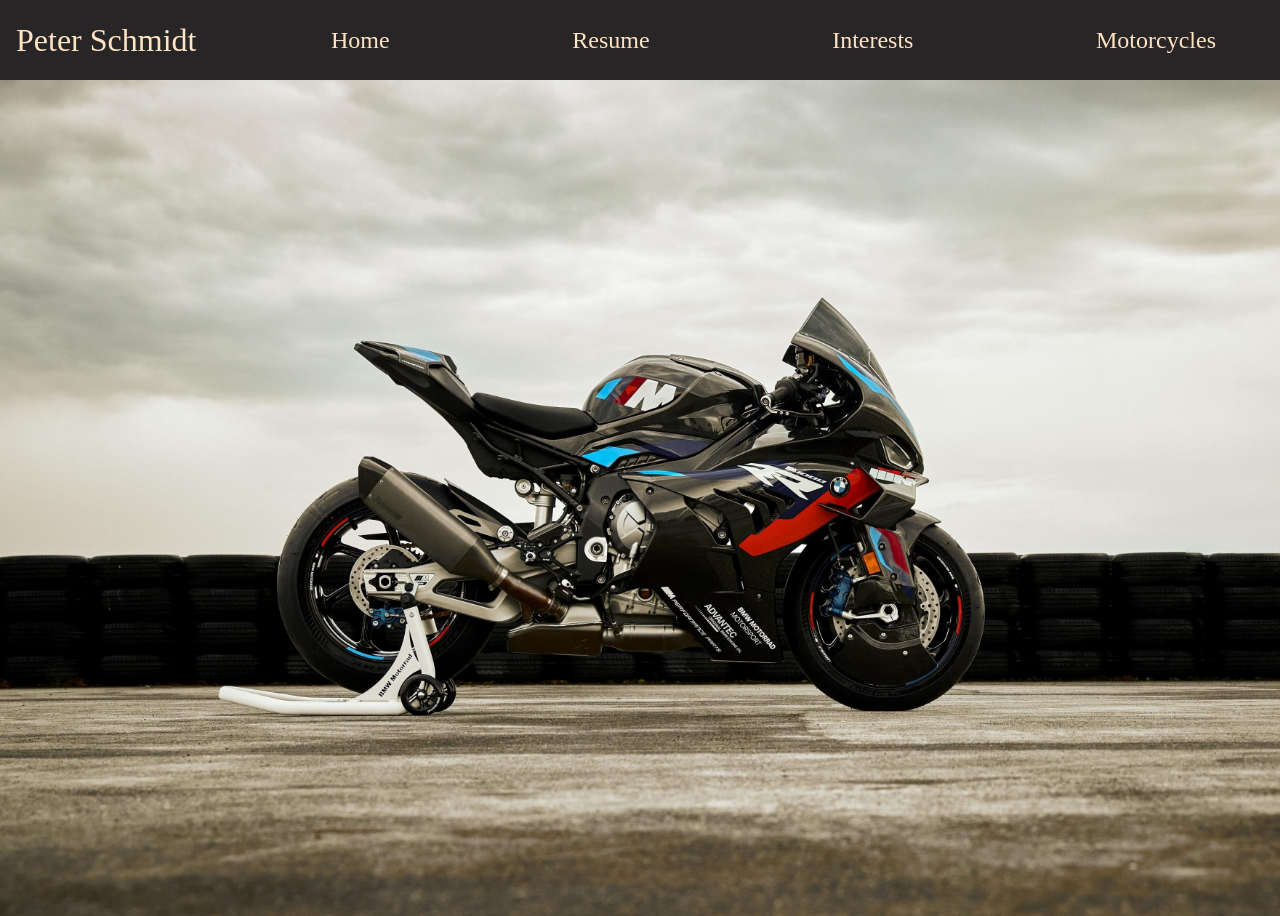
<file: index.html>
<html>
    
    <head>
        <link rel="stylesheet" href="styles.css">
        <script src="/JS/scripts.js"></script>
    </head>

    <body id="Home" class="Home"> 

        <iframe src="menu.html" class="menu"></iframe>
        <section>
            <h1>This is the Home</h1>
        </section>
        
    </body>
</html>
</file>
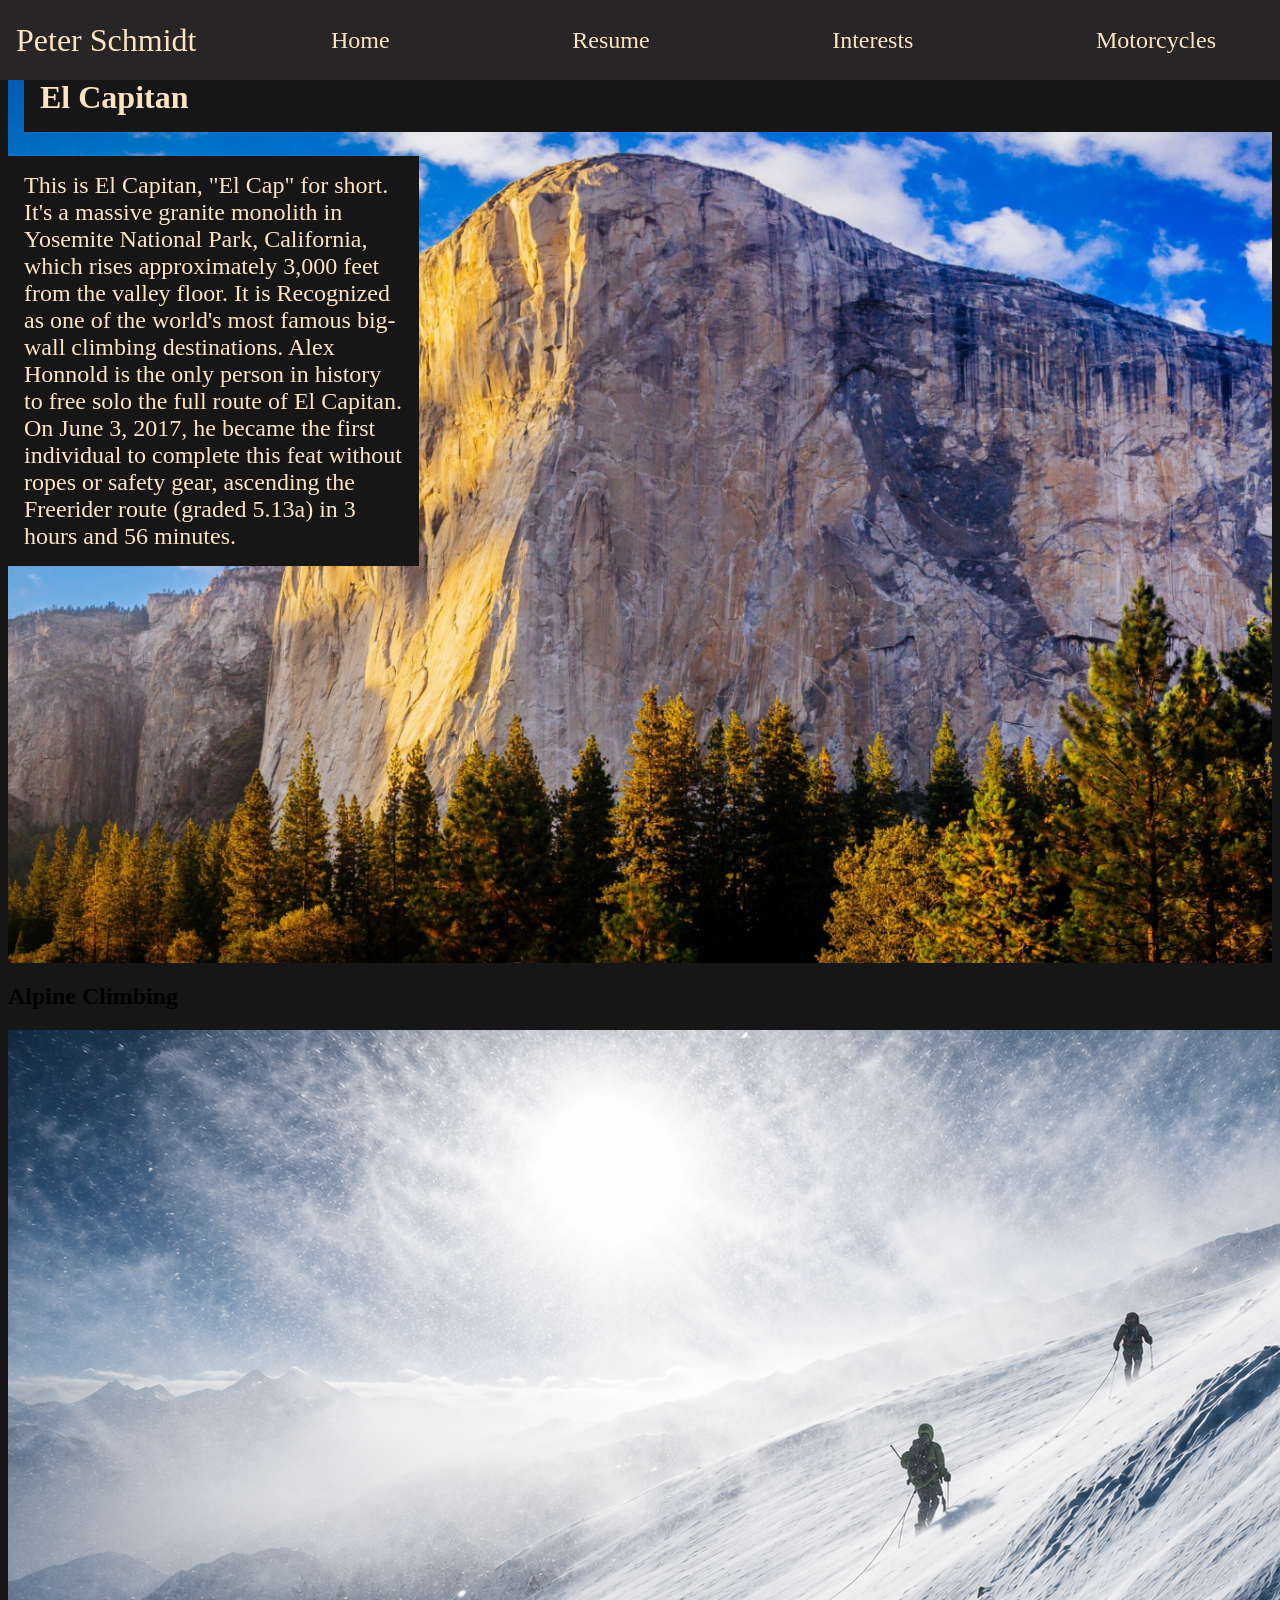
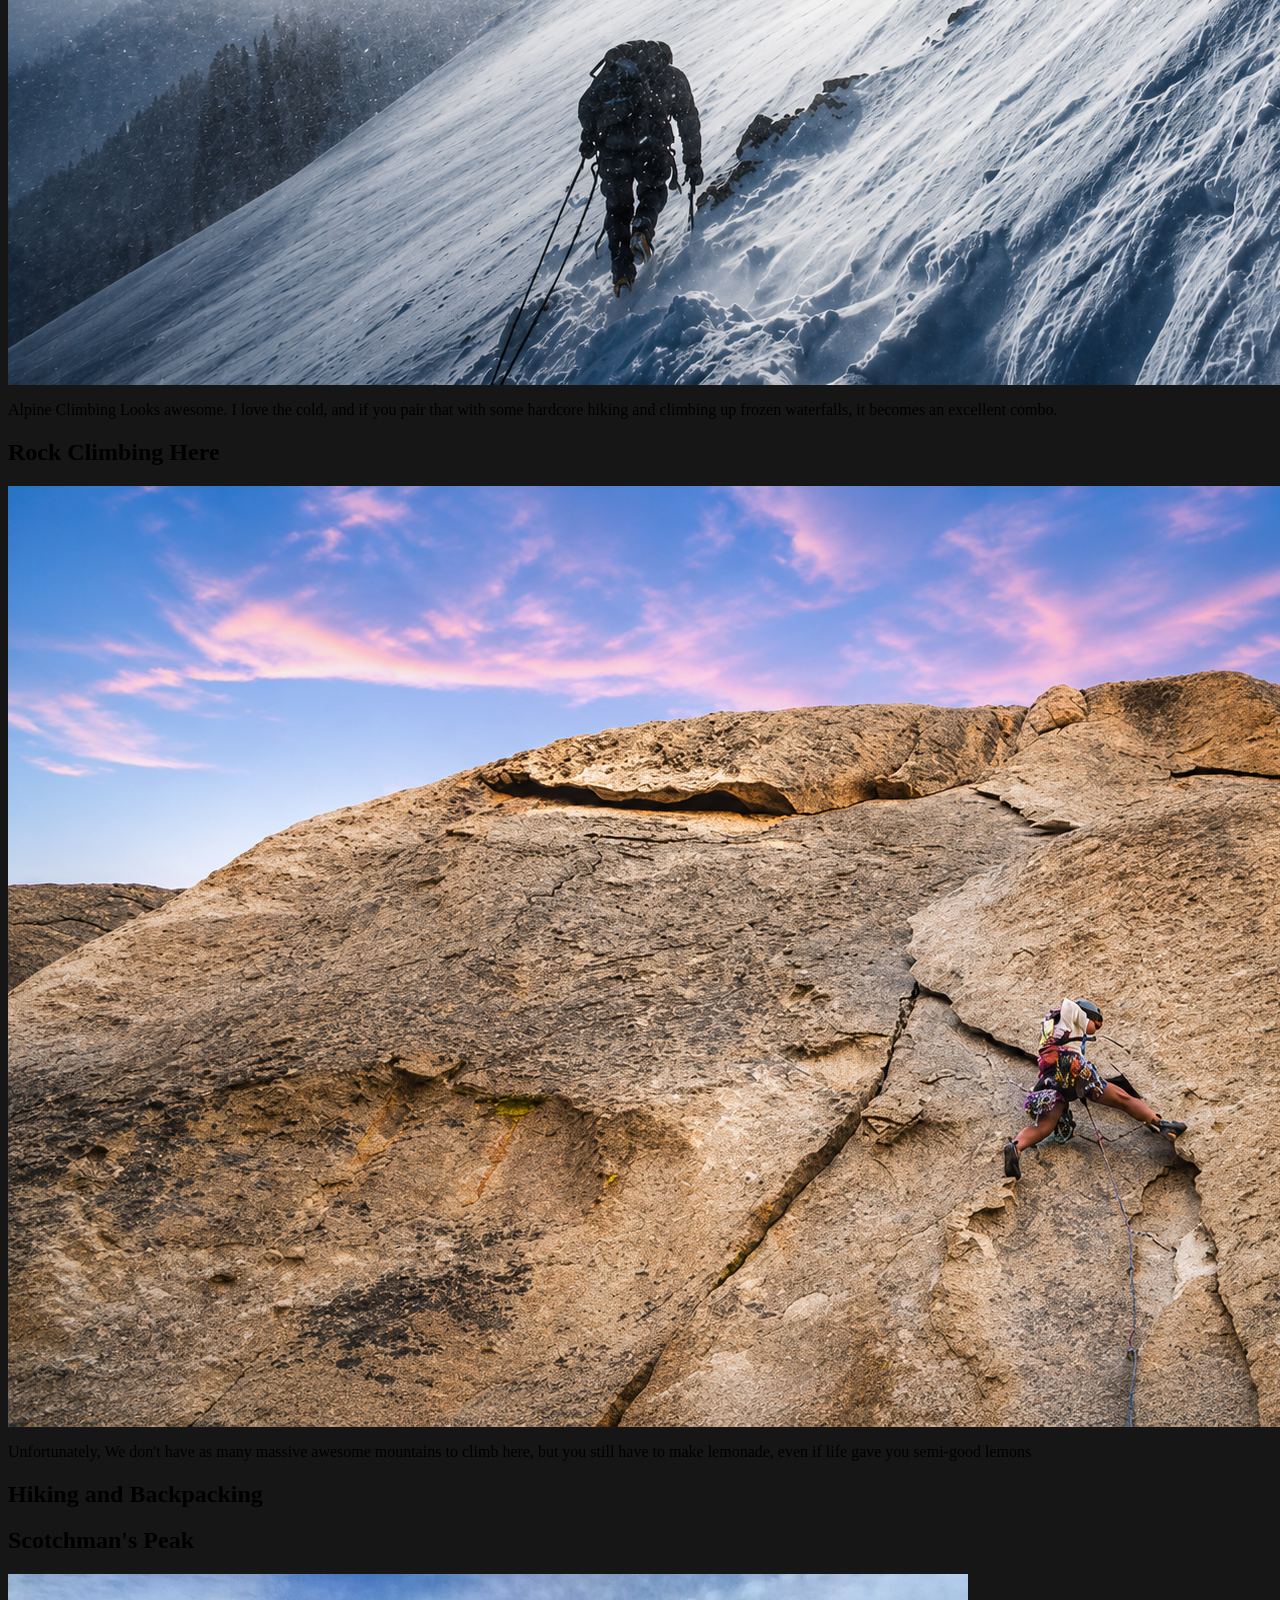
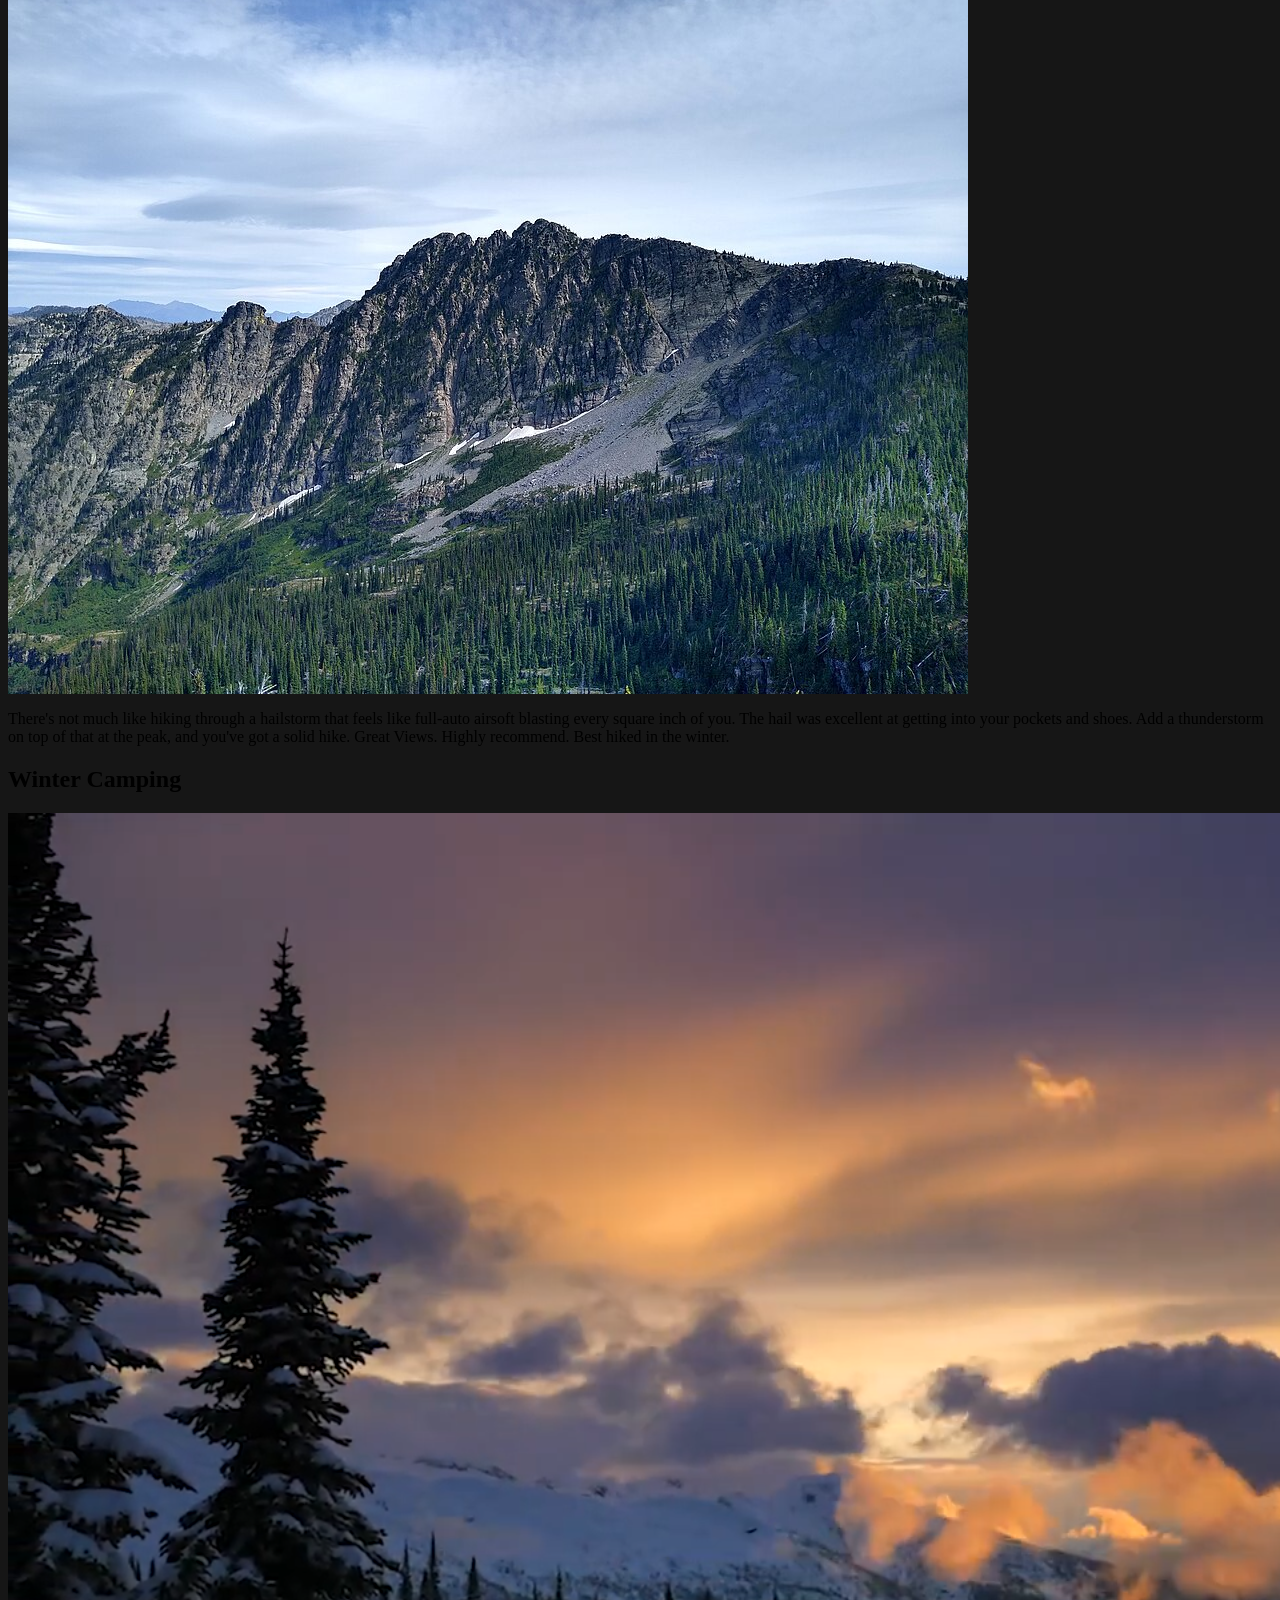
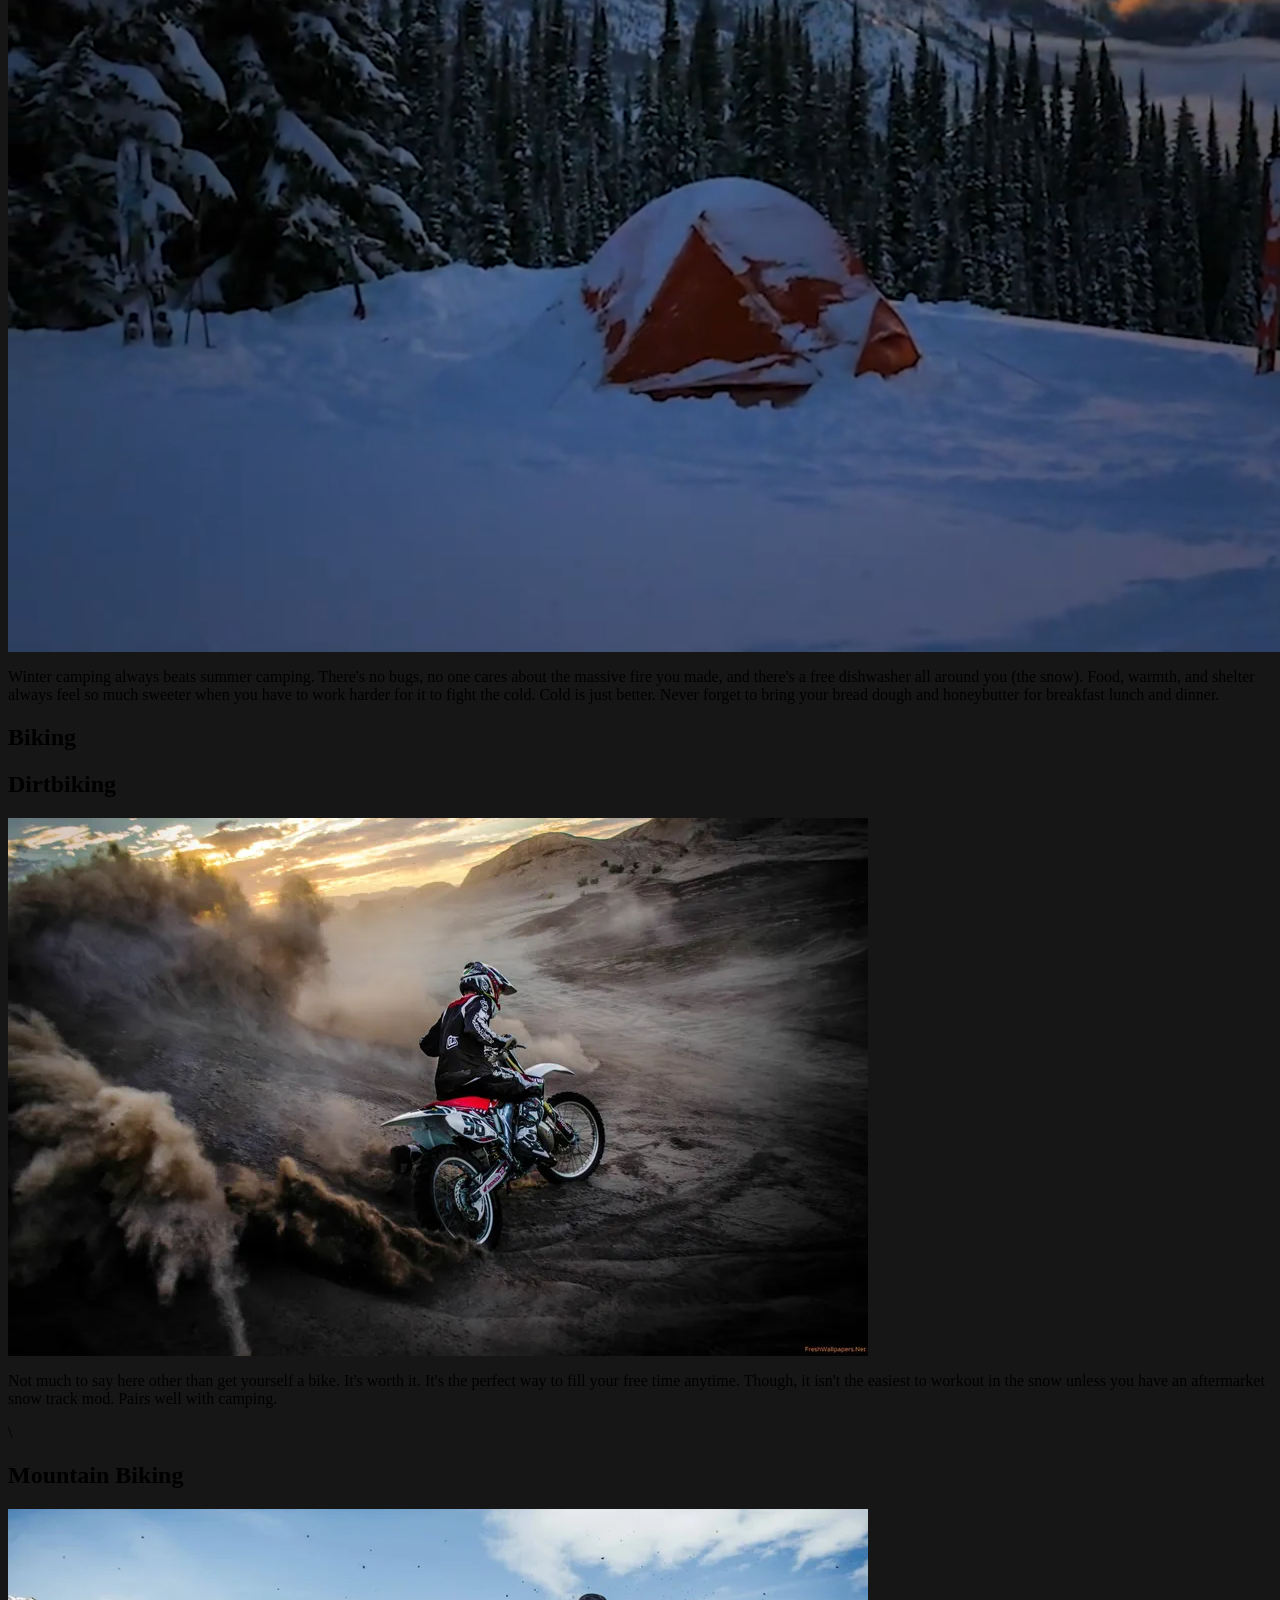
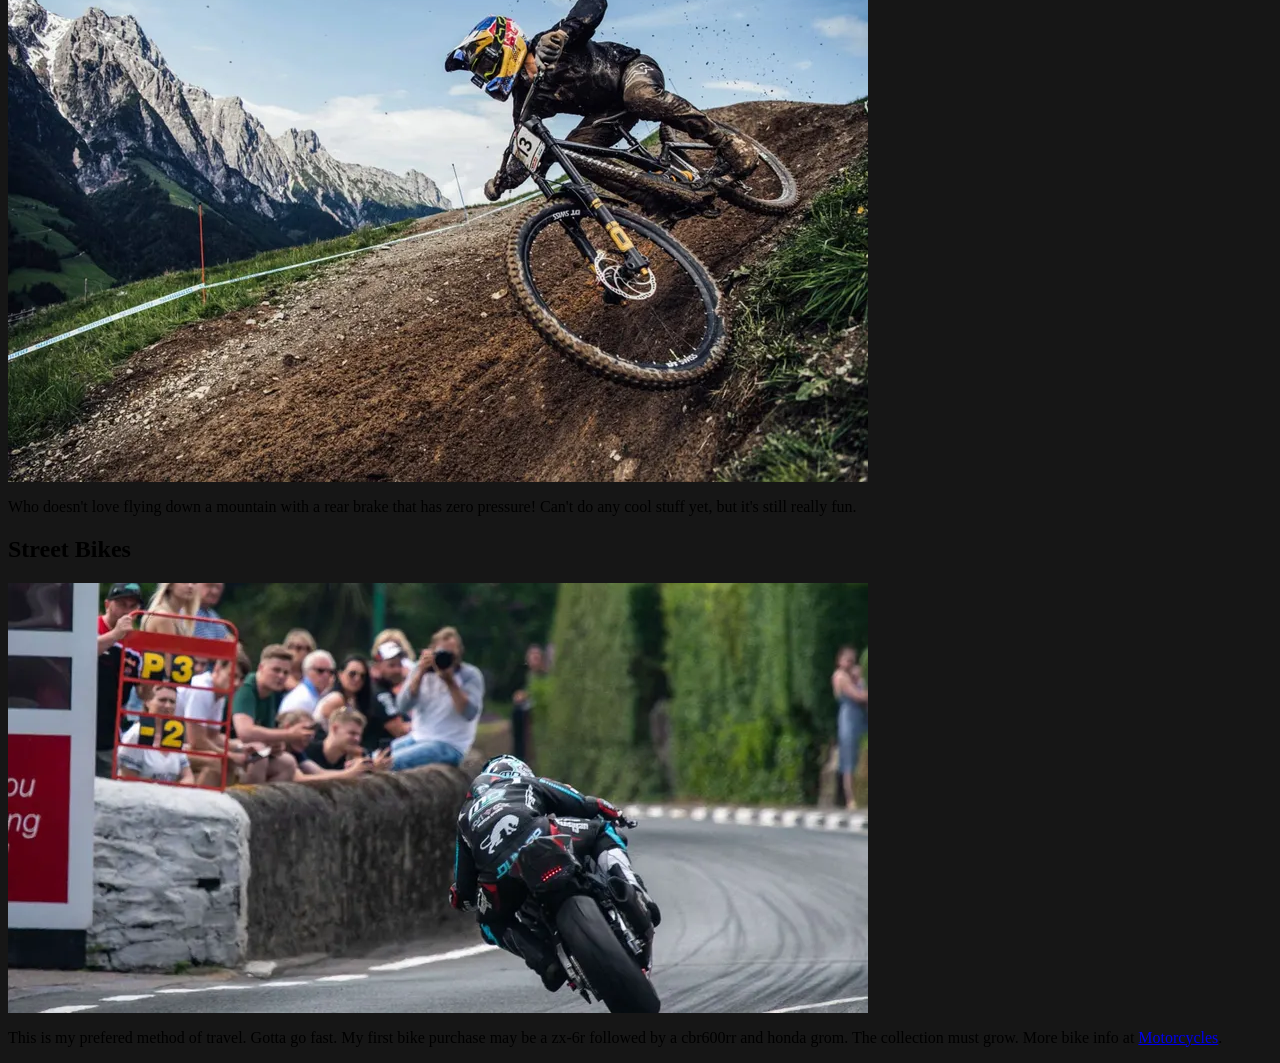
<file: Interests.html>
<html>
    <head>
        <link rel="stylesheet" href="styles.css">
        <script src="/JS/scripts.js"></script>
    </head>

    <body class="InterestsPage"> 

        <iframe src="menu.html" class="menu"></iframe>
        <section class="RockClimbingSection">
            <h1 class="RockClimbingTitle">Rock Climbing</h1>

            <div class="IntElCap">
                <h2>El Capitan</h2>
                <!-- Picture of El Capitan as Backgorund in styles.css --> 
                <!-- El Cap descripion-->
                <p>This is El Capitan, "El Cap" for short. It's a massive granite monolith in Yosemite National Park, California, which rises approximately 3,000 feet from the valley floor. It is Recognized as one of the world's most famous big-wall climbing destinations. Alex Honnold is the only person in history to free solo the full route of El Capitan. On June 3, 2017, he became the first individual to complete this feat without ropes or safety gear, ascending the Freerider route (graded 5.13a) in 3 hours and 56 minutes.</p>
            </div>
            

            <div class="IntAlpineClimbing">
                <h2>Alpine Climbing</h2>
                <!-- Picture of Alpinist -->
                <img class="IntPic2" src="Images/Alpine Climbing.png">
                <!-- Alpine Climbing Description -->
                <p>Alpine Climbing Looks awesome. I love the cold, and if you pair that with some hardcore hiking and climbing up frozen waterfalls, it becomes an excellent combo.</p>
            </div>

            <div class="IntRockClimbing">
                <h2>Rock Climbing Here</h2>
                <!-- Rock Climbing Here Pictures -->
                <img class="IntPic3" src="Images\RockClimbing.png">
                <!-- Rock Climbing Here Description -->
                <p>Unfortunately, We don't have as many massive awesome mountains to climb here, but you still have to make lemonade, even if life gave you semi-good lemons</p>
            </div>
        </section>
        
        <section class="Hiking/BackpackingSection">
            <h1 class="IntHiking/BackpackingTitle">Hiking and Backpacking</h1>

            <div class="IntScothmansPeak">
                <h2>Scotchman's Peak</h2>
                <!-- Scotchman's Peak Pictures-->
                <img class="IntPic4" src="Images/Ridgeline_of_Scotchman_Peak.jpg">

                <!-- Scotchman's Peak Description -->
                <p>There's not much like hiking through a hailstorm that feels like full-auto airsoft blasting every square inch of you. The hail was excellent at getting into your pockets and shoes. Add a thunderstorm on top of that at the peak, and you've got a solid hike. Great Views. Highly recommend. Best hiked in the winter.</p>
            </div>

            <div class="IntWinterCamping">
                <h2>Winter Camping</h2>
                <!-- Winter Camping Picture -->
                <img class="IntPic5" src="Images/WinterCamping.png">
                <!-- Winter Camping Description -->
                <p>Winter camping always beats summer camping. There's no bugs, no one cares about the massive fire you made, and there's a free dishwasher all around you (the snow). Food, warmth, and shelter always feel so much sweeter when you have to work harder for it to fight the cold. Cold is just better. Never forget to bring your bread dough and honeybutter for breakfast lunch and dinner.</p>
            </div>
        </section>

        <section class="IntBikingSection">
            <h1>Biking</h1>

            <div class="IntDirtbiking">
                <h2>Dirtbiking</h2>
                <!-- Dirtbiking Picture -->
                <img class="IntPic6" src="Images/dirtbiking.jpg">
                <!-- Dirtbiking Description -->
                <p>Not much to say here other than get yourself a bike. It's worth it. It's the perfect way to fill your free time anytime. Though, it isn't the easiest to workout in the snow unless you have an aftermarket snow track mod. Pairs well with camping.</p>\
            </div>

            <div class="IntMountainBiking">
                <h2>Mountain Biking</h2>
                <!-- Mountain Biking Pictures -->
                <img class="IntPic7" src="Images/DHmtb.jpg">
                <!-- Mountain Biking Description -->
                <p>Who doesn't love flying down a mountain with a rear brake that has zero pressure! Can't do any cool stuff yet, but it's still really fun.</p>
            </div>

            <div class="IntStreetBikes">
                <h2>Street Bikes</h2>
                <!-- Street Bike Pictures -->
                <img class="IntPic8" src="Images/StreetBiking.jpg">
                <!-- Street Bike Descriptions -->
                <p>This is my prefered method of travel. Gotta go fast. My first bike purchase may be a zx-6r followed by a cbr600rr and honda grom. The collection must grow. More bike info at <a href="Motorcycles.html">Motorcycles</a>.</p>
            </div>
        </section>
        <section class="IntJets">
            <div class="IntJetEngine">
                
            </div>
        </section>
        
    </body>
</html>
</file>
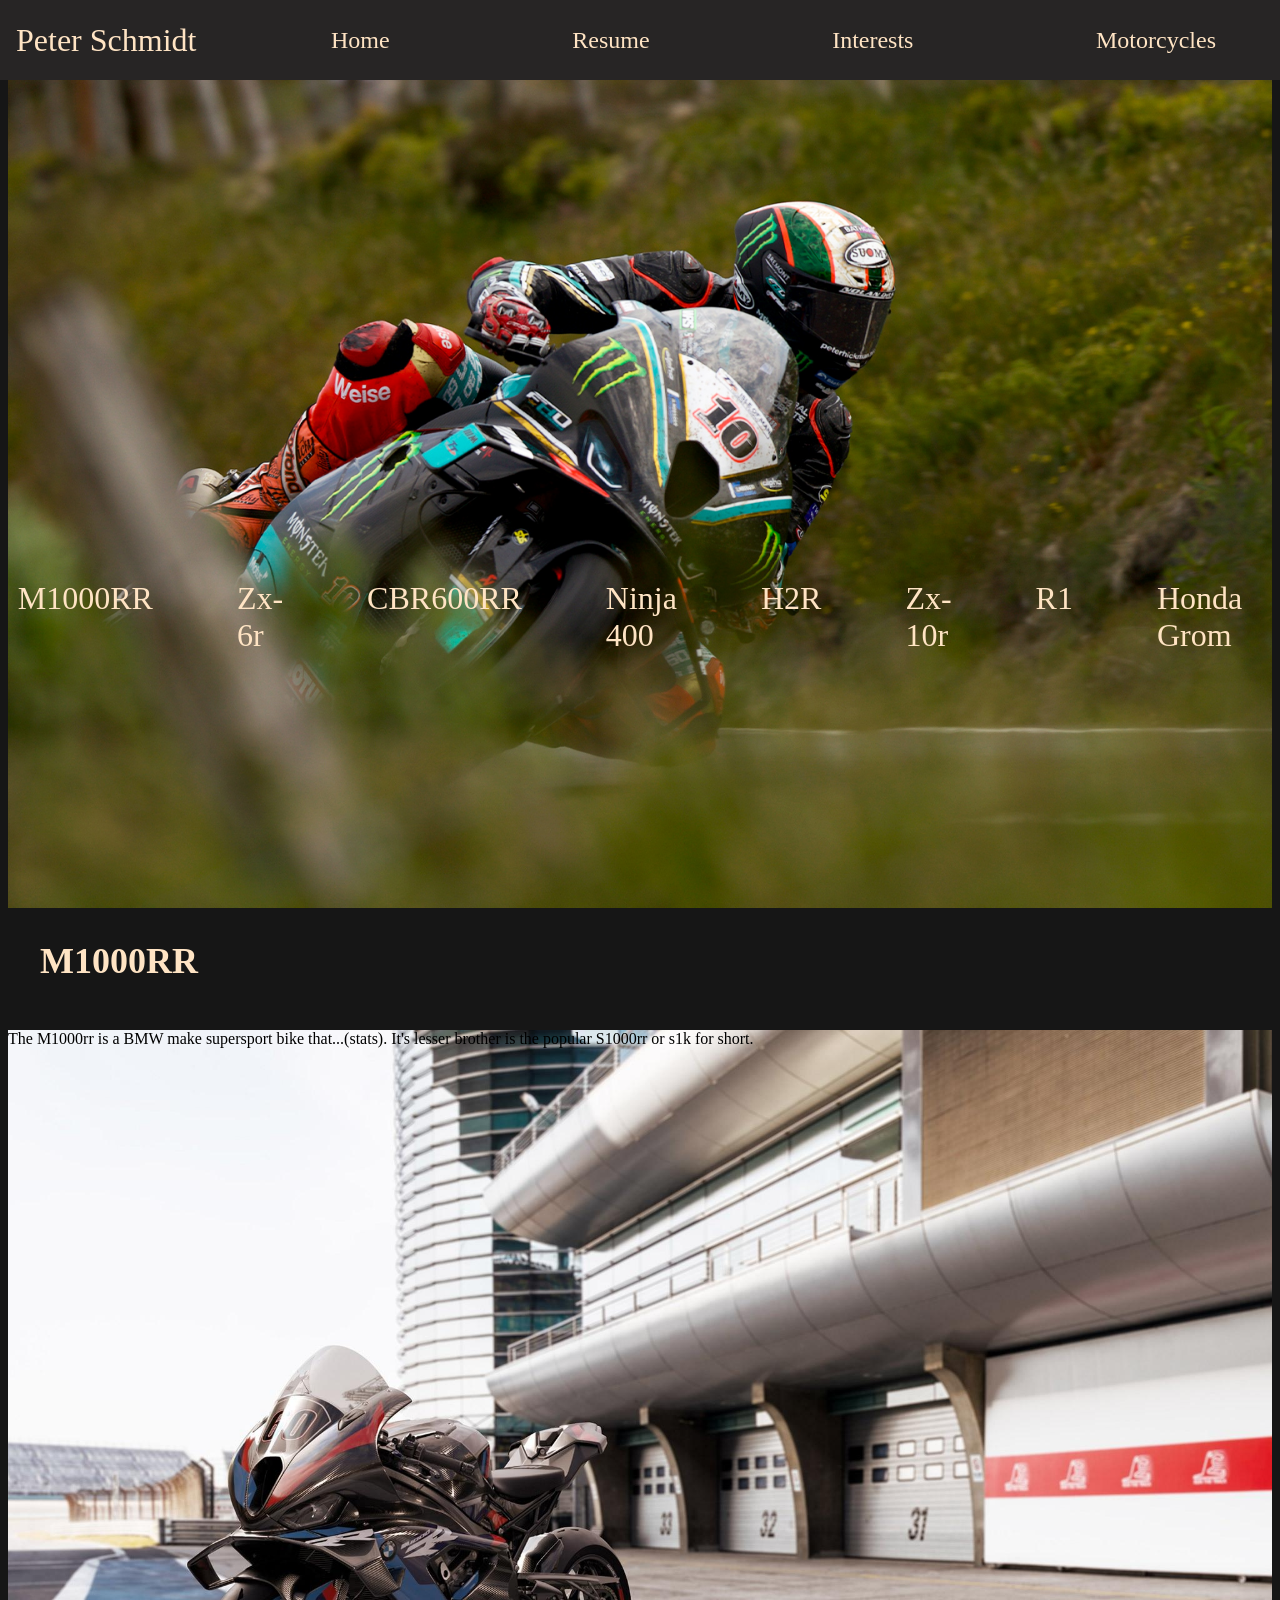
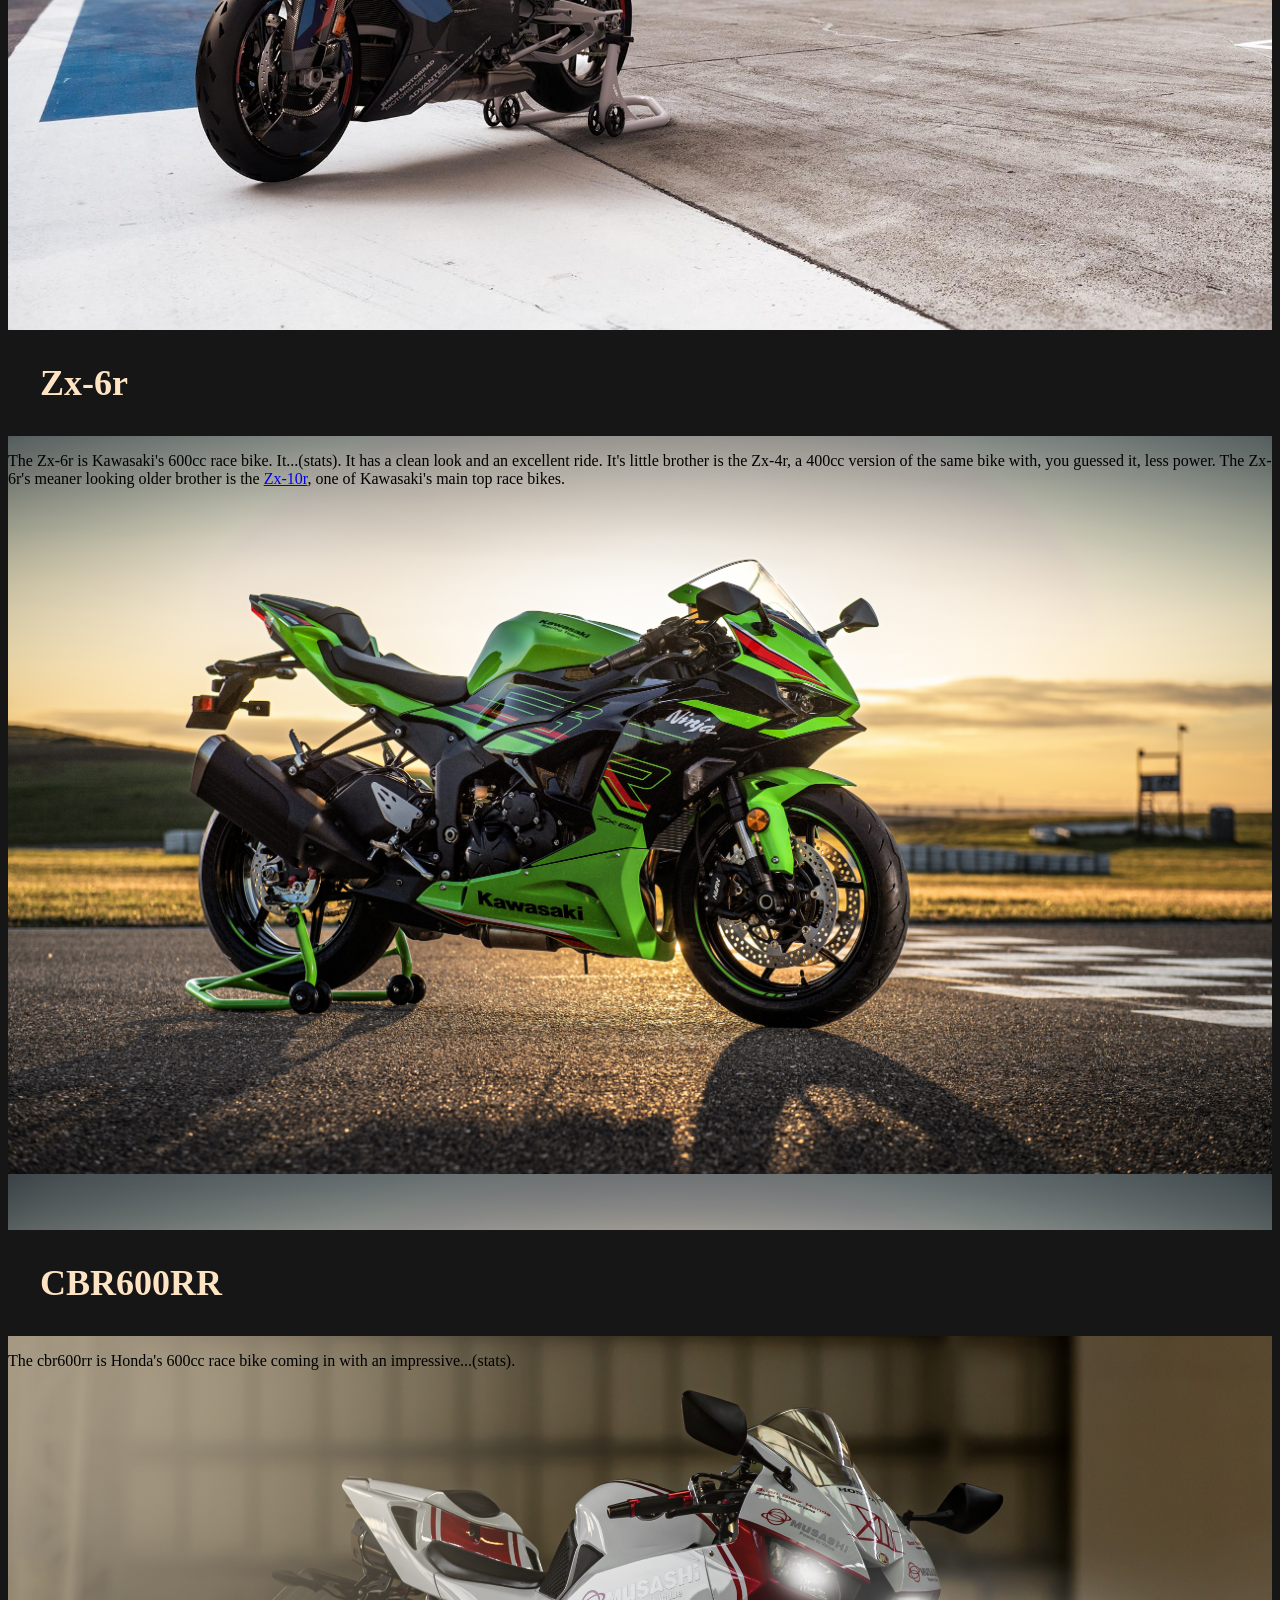
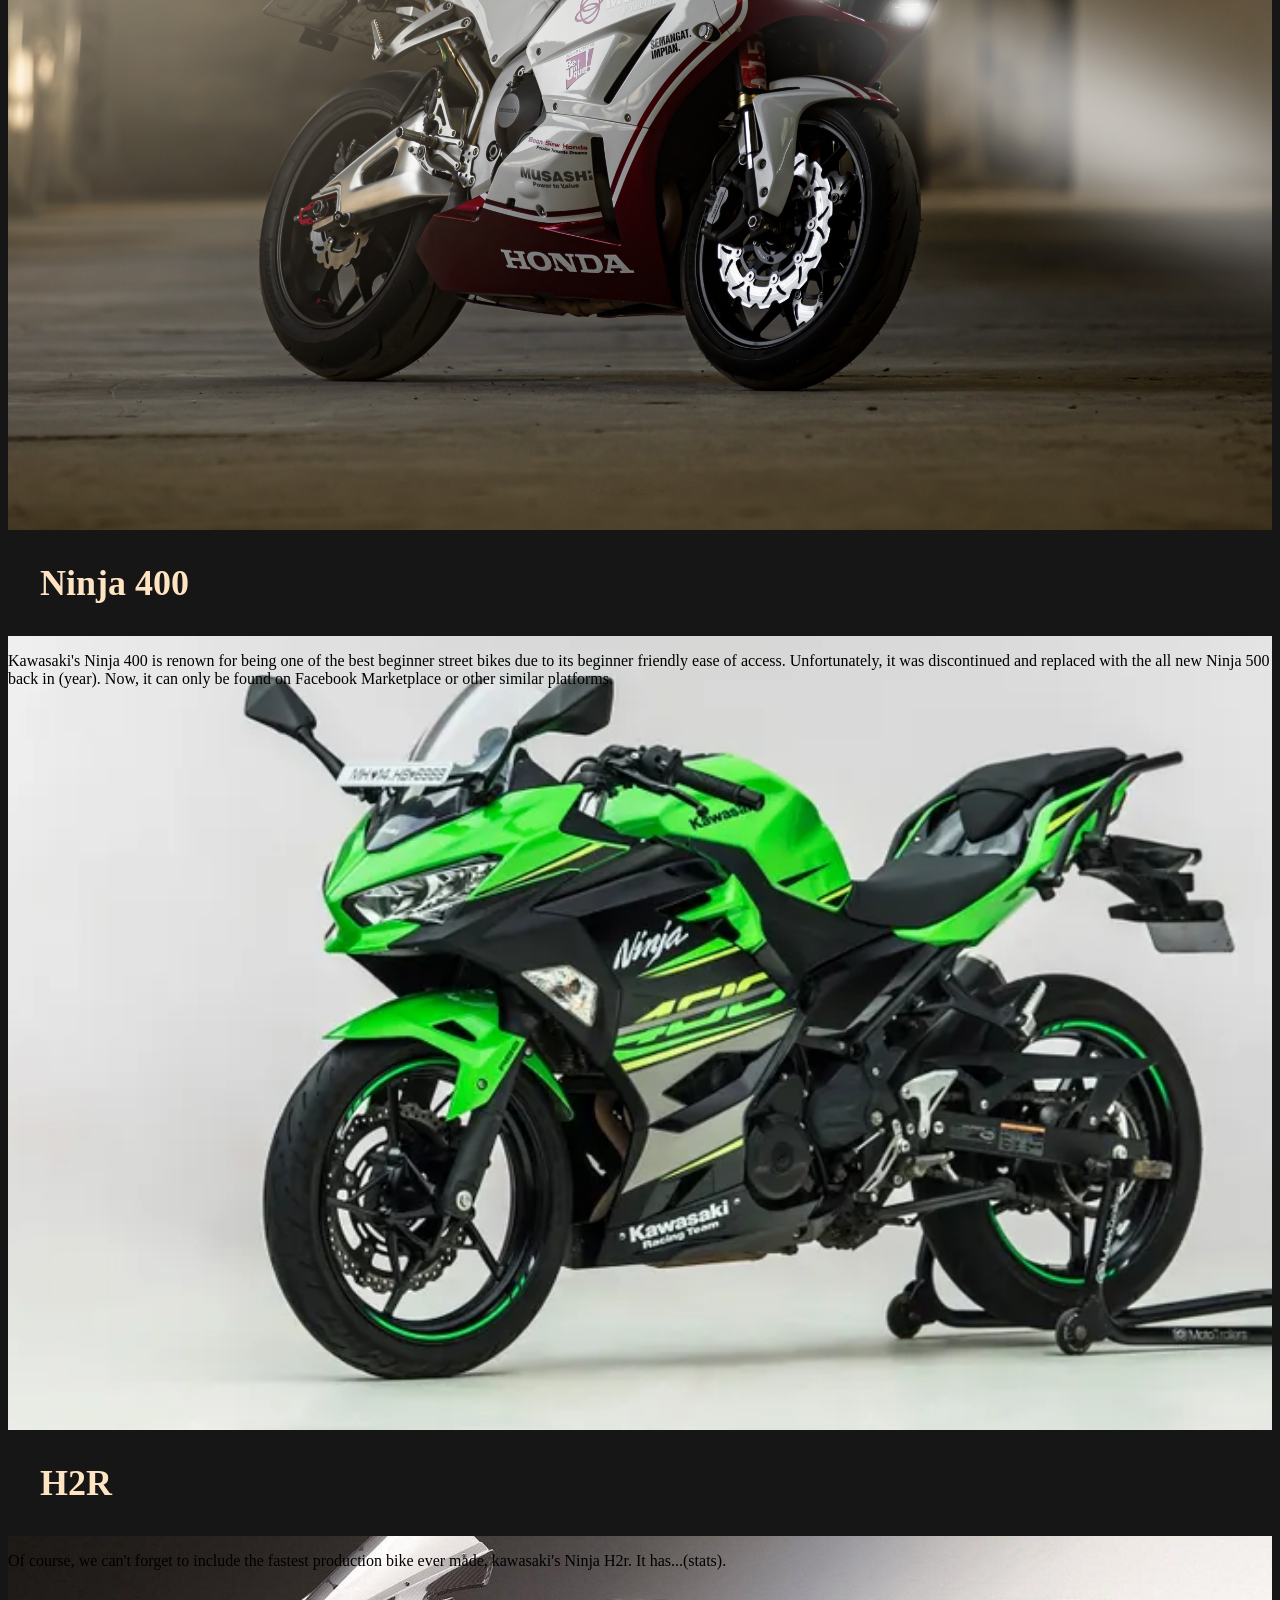
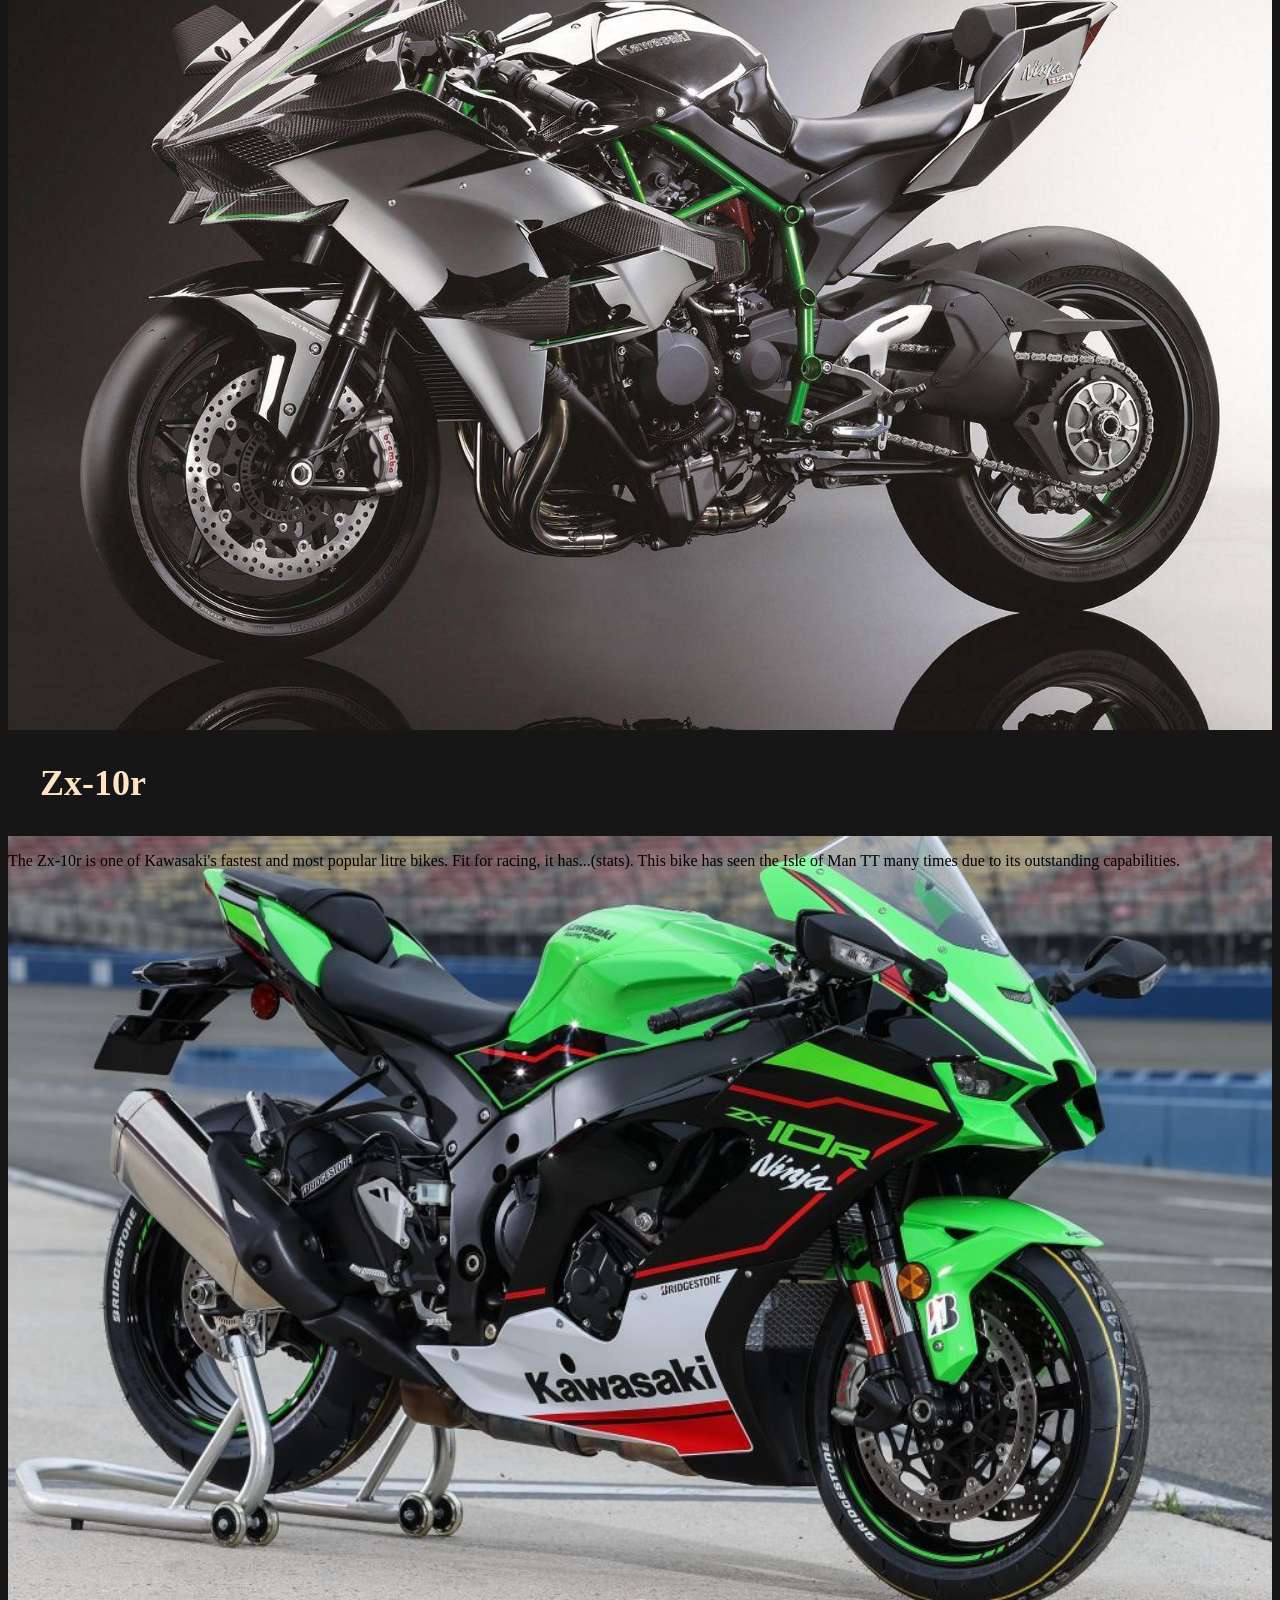
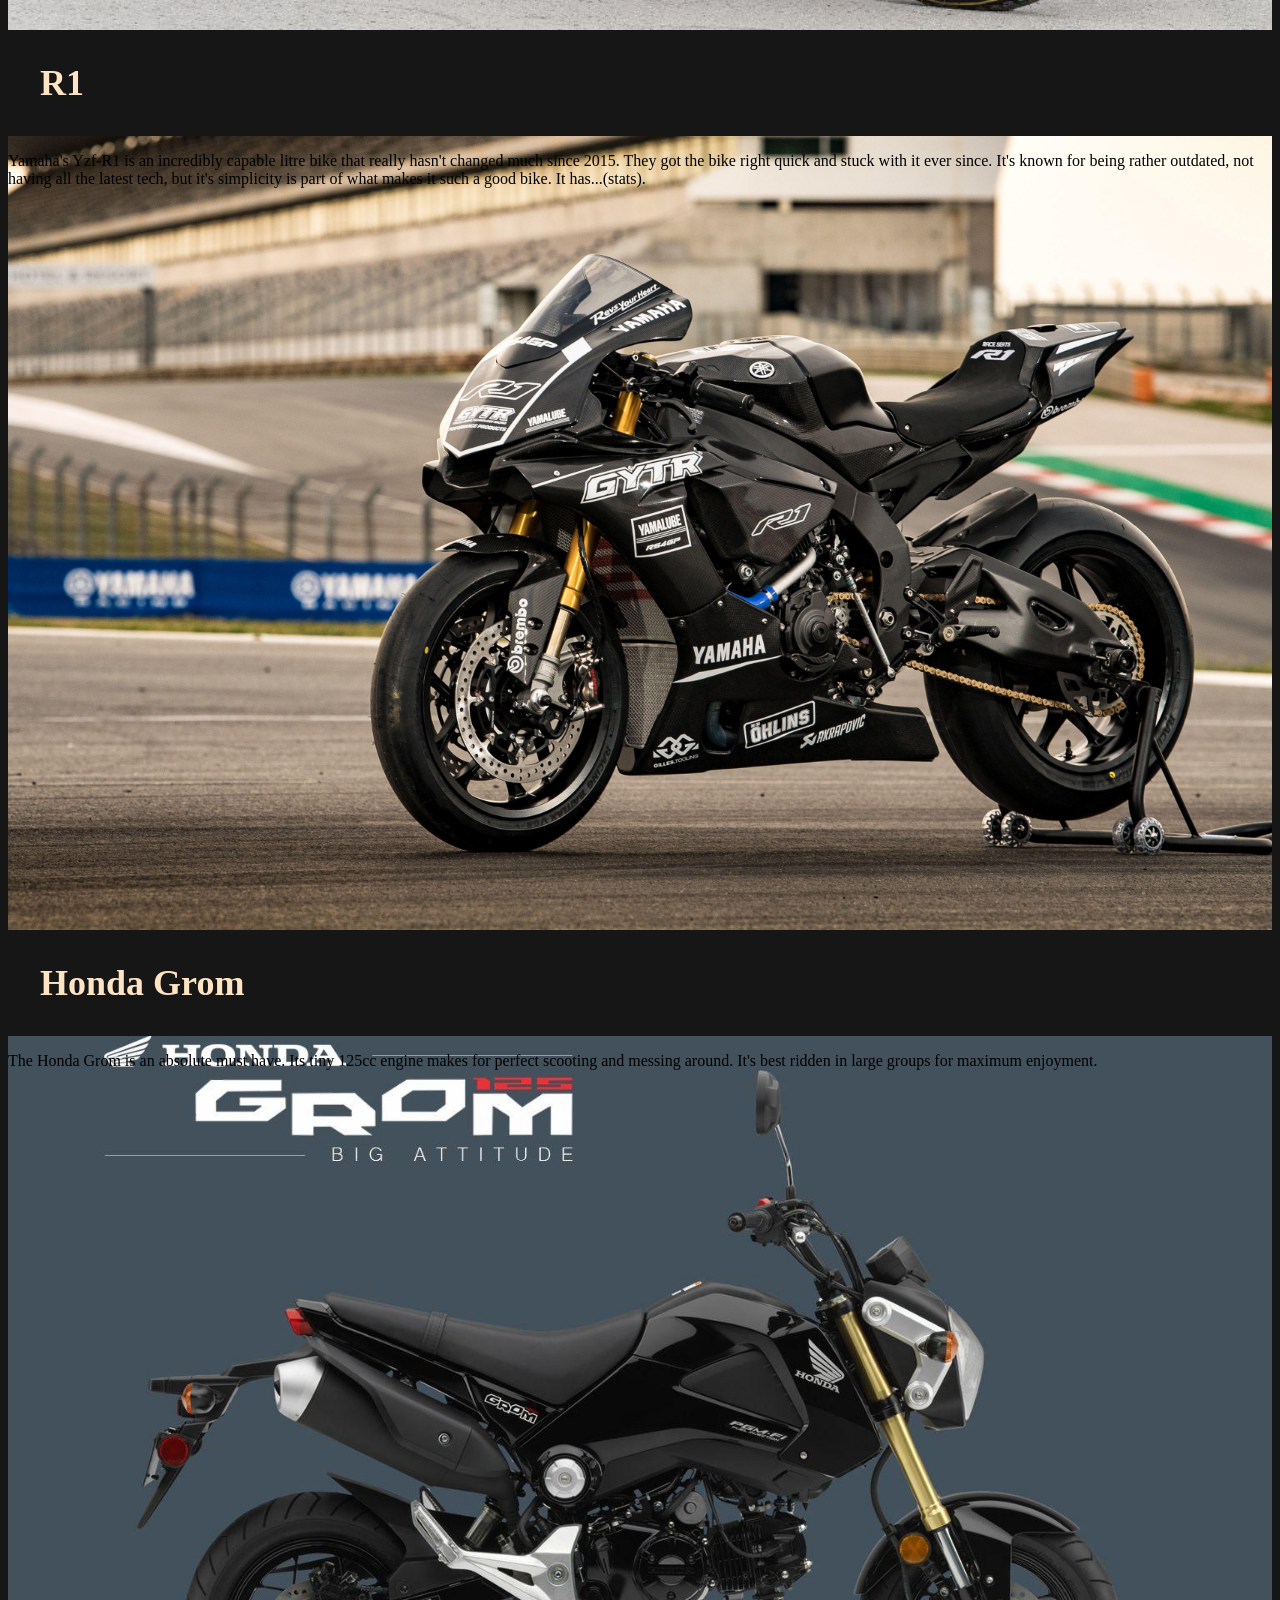
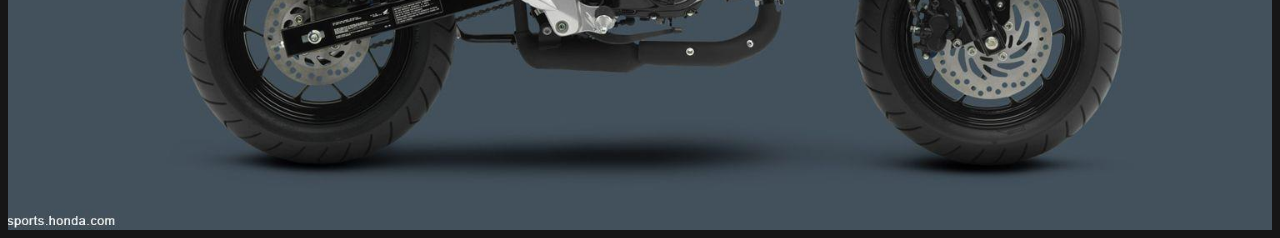
<file: Motorcycles.html>
<html>
    <head>
        <link rel="stylesheet" href="styles.css">
        <script src="/JS/scripts.js"></script>
    </head>
    <body class="MotorcyclesPage">

        <iframe src="menu.html" class="menu"></iframe>
        
        <section class="MotorcyclesWelcome">
        <ul>
            <li><a href="#M1000rr">M1000RR</a></li>
            <li><a href="#Zx6r">Zx-6r</a></li>
            <li><a href="#cbr600rr">CBR600RR</a></li>
            <li><a href="#Ninja400">Ninja 400</a></li>
            <li><a href="#H2r">H2R</a></li>
            <li><a href="#Zx10r">Zx-10r</a></li>
            <li><a href="#R1">R1</a></li>
            <li><a href="#HondaGrom">Honda Grom</a></li>
        </ul>
        </section>
        <h2>M1000RR</h2>
        <section id="M1000rr" class="M1000rr">
            <p>The M1000rr is a BMW make supersport bike that...(stats). It's lesser brother is the popular S1000rr or s1k for short.</p>
        </section>
        <section id="Zx6r" class="Zx6r">
            <h2>Zx-6r</h2>
            <p>The Zx-6r is Kawasaki's 600cc race bike. It...(stats). It has a clean look and an excellent ride. It's little brother is the Zx-4r, a 400cc version of the same bike with, you guessed it, less power. The Zx-6r's meaner looking older brother is the <a href="#Zx-10r">Zx-10r</a>, one of Kawasaki's main top race bikes.</p>
        </section>
        <section id="cbr600rr" class="cbr600rr">
            <h2>CBR600RR</h2>
            <p>The cbr600rr is Honda's 600cc race bike coming in with an impressive...(stats).</p>
        </section>
        <section id="Ninja400" class="Ninja400">
            <h2>Ninja 400</h2>
            <p>Kawasaki's Ninja 400 is renown for being one of the best beginner street bikes due to its beginner friendly ease of access. Unfortunately, it was discontinued and replaced with the all new Ninja 500 back in (year). Now, it can only be found on Facebook Marketplace or other similar platforms.</p>
        </section>
        <section id="H2r" class="H2r">
            <h2>H2R</h2>
            <p>Of course, we can't forget to include the fastest production bike ever made, kawasaki's Ninja H2r. It has...(stats).</p>
        </section>
        <section id="Zx10r" class="Zx10r">
            <h2>Zx-10r</h2>
            <p>The Zx-10r is one of Kawasaki's fastest and most popular litre bikes. Fit for racing, it has...(stats). This bike has seen the Isle of Man TT many times due to its outstanding capabilities.</p>
        </section>
        <section id="R1" class="R1">
            <h2>R1</h2>
            <p>Yamaha's Yzf-R1 is an incredibly capable litre bike that really hasn't changed much since 2015. They got the bike right quick and stuck with it ever since. It's known for being rather outdated, not having all the latest tech, but it's simplicity is part of what makes it such a good bike. It has...(stats).</p>
        </section>
        <section id="HondaGrom" class="HondaGrom">
            <h2>Honda Grom</h2>
            <p>The Honda Grom is an absolute must have. Its tiny 125cc engine makes for perfect scooting and messing around. It's best ridden in large groups for maximum enjoyment.</p>
        </section>

    </body>
</html>
</file>
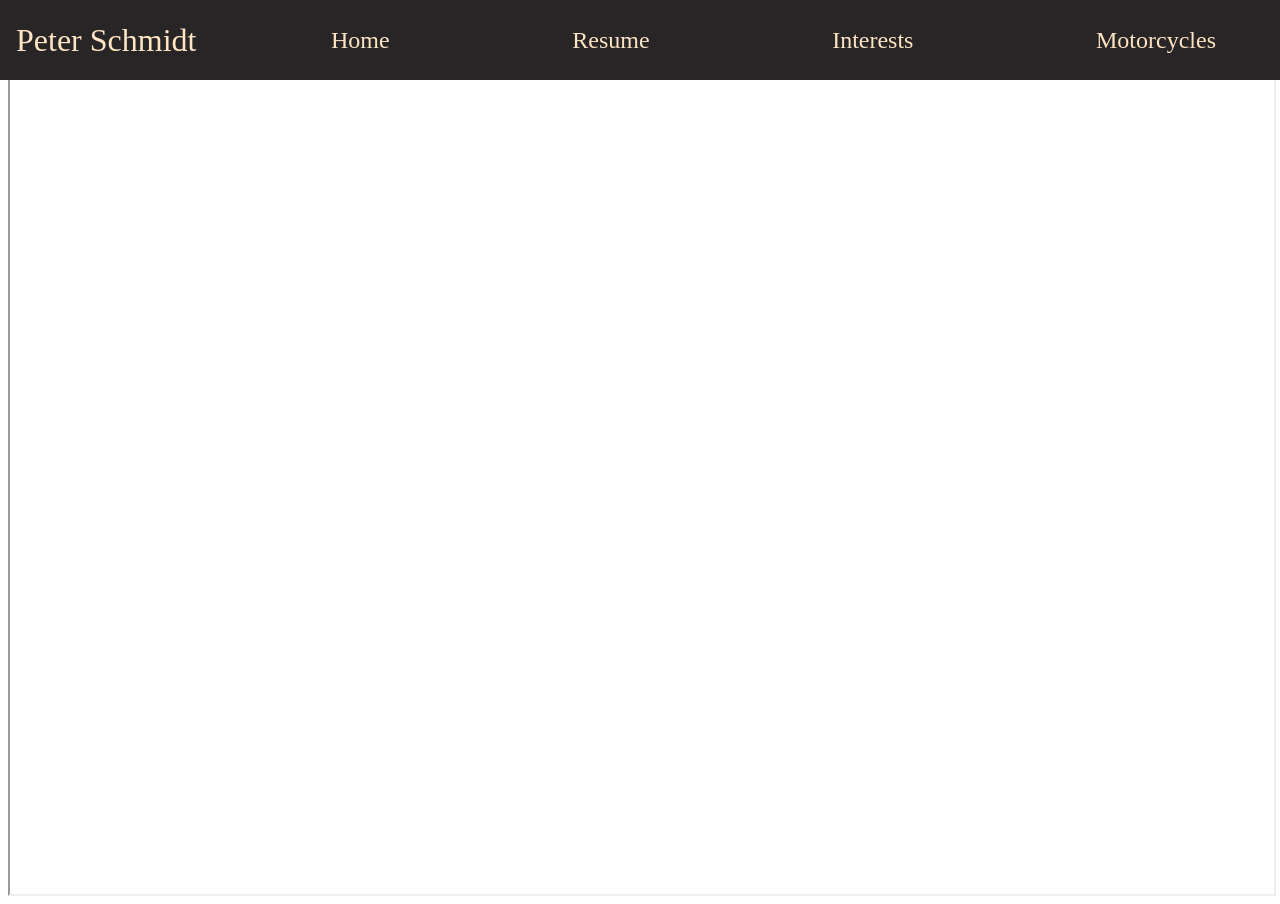
<file: resume.html>
<head>
    <link rel="stylesheet" href="styles.css">
    <script src="/JS/scripts.js"></script>
</head>
<body class="resumepage">
    <iframe src="menu.html" class="menu"></iframe>
    <iframe src="Documents/Resume.pdf#toolbar=0" style="height:100%; width: 100%; top: 5rem;"></iframe>




</body>
</file>
<file: styles.css>
/* h1 {
    text-align: center;
    font-family: "Source Sans Pro", sans-serif;
    font-weight: bolder;
    color: bisque;
    font-size: 12pt;
}*/

/* MENU */

.menu {
    background-color: rgb(39, 37, 37);
    height: 5rem;
    display: flex;
    justify-content: space-between;
    align-items: center;
    overflow: hidden;
    border: none;
    position: fixed;
    top: 0;
    left: 0;
    z-index: 1000;
    width: 100vw;
    overflow: hidden;
}

.name {
    font-size: 2rem;
    margin: auto 1rem;
    color: bisque;
}

.menu a {
    block-size: 5rem 5rem;
    font-size: 1.5rem;
    color: bisque;
    text-decoration: none;
    padding: 2rem;
    display: block;    
    margin: 2rem;
}
.menu a:hover {
    display: inline-block;
    background-color: rgb(255, 228, 196, 0.2);
}

/* HOME */

.Home {
    top: 0;
    width: 100%;
    height: 100vh;
    background-image: url(Images/M1000RRWallpaper.jpg);
    background-size: cover;
    background-position: center;
    background-repeat: no-repeat;
    background-attachment: absolute;
    z-index: -2;
} 

/* RESUME PAGE*/

.resumepage {
    scrollbar-width: none;
    top: 5rem;
}

/* INTERESTS PAGE */

.InterestsPage {
    background-color: rgb(22, 22, 22);
    scroll-behavior: smooth;

}

.RockClimbingSection h1 {
    font-size: 3rem;
    margin: auto 1rem;
    color: bisque;
    display: block;
    width: 100%;
    background-color: black;
}

.IntElCap {
    background-image: url("Images/ElCapitan.jpg");
    background-size: cover;
    background-position: center;
    background-repeat: no-repeat;
    background-attachment: local;
    z-index: -2;
    height: 100vh;
}

.IntElCap h2 {
    font-size: 2rem;
    margin: auto 1rem;
    display: block;
    padding: 1rem;
    width: 100%;
    color: bisque;
    background-color: rgb(22, 22, 22);
}

.IntElCap p {
    background-color: rgb(22, 22, 22);
    font-size: 1.5rem;
    color: bisque;
    top: 100vh;
    padding: 1rem;
    display: inline-block;
    width: 30%;
    overflow: visible;
}

/* Motorcycles Page */

.MotorcyclesPage {
    background-color: rgb(22, 22, 22);
    scroll-behavior: smooth;
}

.MotorcyclesPage h1 {
    text-align: center;
    top: 5rem;
    font-family: "Source Sans Pro", sans-serif;
    font-weight: bolder;
    color: bisque;
    font-size: 24pt;
    background-color: black;
}

.MotorcyclesWelcome {
    background-image: url("Images/MotorcyclesWelcome.jpg");
    background-position: center;
    background-size: cover;
    height: 100vh;
    z-index: -2;
    top: 5rem;
    display: flex;
    margin: 0;
    scroll-behavior: smooth;
    justify-content: center;
}

.MotorcyclesWelcome ul {
    list-style: none;
    display: flex;
    z-index: 1;
    padding: 0;
    margin-top: 60vh;
    margin-left: 0;
    justify-content: center;
}

.MotorcyclesWelcome ul li {
    position: relative;
    margin-right: 20px;
}

.MotorcyclesWelcome ul li a {
    text-decoration: none;
    color: bisque;
    padding: 2rem;
    padding-bottom: 5px;
    display: inline-block;
    font-size: 2rem;
}

.MotorcyclesWelcome ul li a::after {
    content: '';
    position: absolute;
    left: 0;
    bottom: 0;
    width: 0; /* Start with 0 width */
    height: 2px; /* Thickness of the line */
    background-color: bisque; /* Underline color */
    transition: width 0.3s ease; /* Smooth animation */
}

.MotorcyclesWelcome ul li a:hover::after {
    width: 100%; /* Expand to full width */
}

.MotorcyclesPage h2 {
    font-size: 4vh;
    color: bisque;
    text-align: left;
    background-color: rgb(22, 22, 22);
    padding: 2rem;
    margin: 0;
    left: 0;
}

.M1000rr {
    background-image: url("Images/M1000rrMotoPage.jpg");
    background-position: center;
    background-size: cover;
    height: 100vh;
    top: 5rem;
    
}

.Zx6r {
    background-image: url("Images/kawasaki-ninja-zx-6r-5120x3190-14544.jpg");
    background-position: center;
    background-size: contain;
    height: 100vh;
}

.cbr600rr {
    background-image: url("Images/cbr600rr.jpg");
    background-position: center;
    background-size: cover;
    height: 100vh;
}

.Ninja400 {
    background-image: url("Images/ninja400.jpg");
    background-position: center;
    background-size: cover;
    height: 100vh;
}

.H2r {
    background-image: url("Images/h2r.jpg");
    background-position: center;
    background-size: cover;
    height: 100vh;
}

.Zx10r {
    background-image: url("Images/wp11376371-ninja-zx-10r-2022-wallpapers.jpg");
    background-position: center;
    background-size: cover;
    height: 100vh;
}

.R1 {
    background-image: url("Images/R1.jpg");
    background-position: center;
    background-size: cover;
    height: 100vh;
}

.HondaGrom {
    background-image: url("Images/wp2211481-honda-grom-wallpapers.jpg");
    background-position: center;
    background-size: cover;
    height: 100vh;
}
</file>
